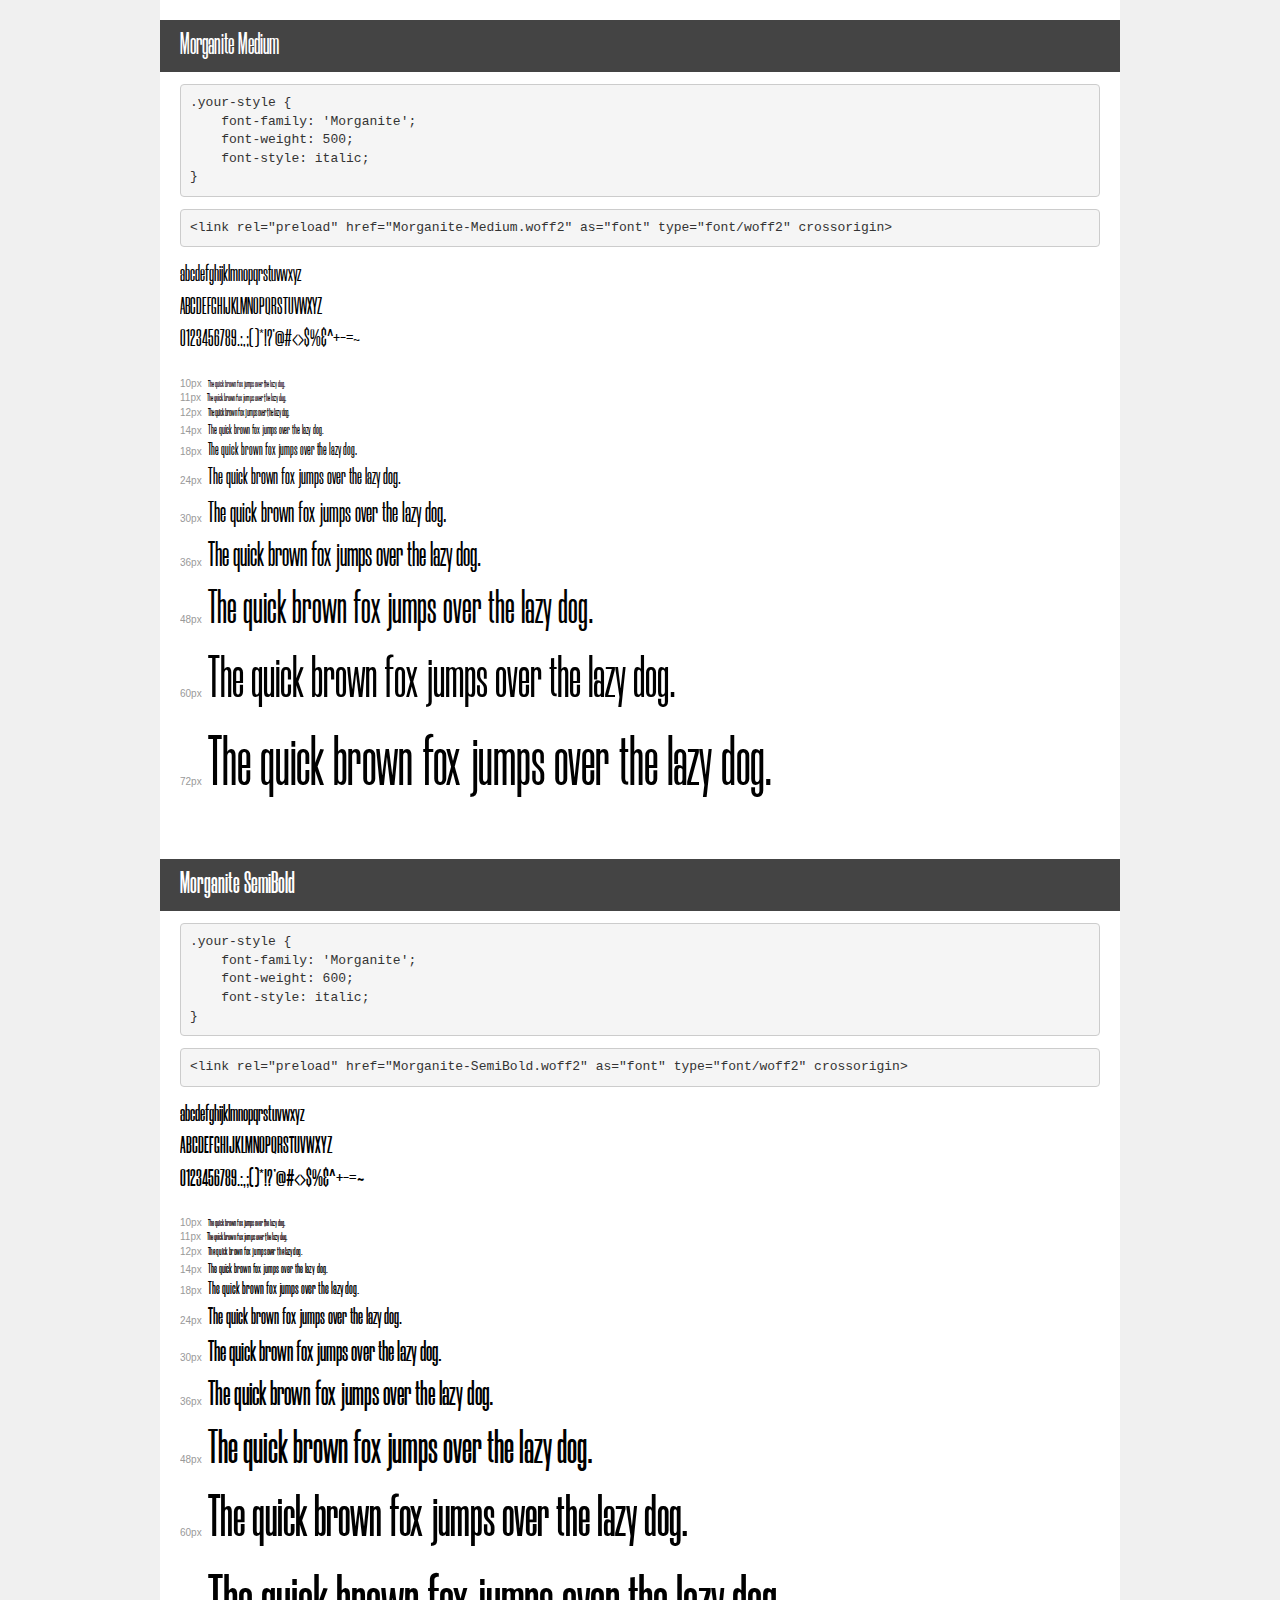
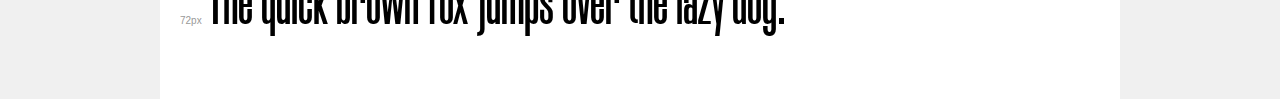
<file: assets/fonts/demo.html>
<!DOCTYPE html>
<html lang="en">
<head>
    <meta charset="utf-8">
    <meta http-equiv="X-UA-Compatible" content="IE=edge">
    <meta name="viewport" content="width=device-width, initial-scale=1">
    <meta name="robots" content="noindex, noarchive">
    <meta name="format-detection" content="telephone=no">
    <title>Transfonter demo</title>
    <link href="stylesheet.css" rel="stylesheet">
    <style>
        /*
        http://meyerweb.com/eric/tools/css/reset/
        v2.0 | 20110126
        License: none (public domain)
        */
        html, body, div, span, applet, object, iframe,
        h1, h2, h3, h4, h5, h6, p, blockquote, pre,
        a, abbr, acronym, address, big, cite, code,
        del, dfn, em, img, ins, kbd, q, s, samp,
        small, strike, strong, sub, sup, tt, var,
        b, u, i, center,
        dl, dt, dd, ol, ul, li,
        fieldset, form, label, legend,
        table, caption, tbody, tfoot, thead, tr, th, td,
        article, aside, canvas, details, embed,
        figure, figcaption, footer, header, hgroup,
        menu, nav, output, ruby, section, summary,
        time, mark, audio, video {
            margin: 0;
            padding: 0;
            border: 0;
            font-size: 100%;
            font: inherit;
            vertical-align: baseline;
        }
        /* HTML5 display-role reset for older browsers */
        article, aside, details, figcaption, figure,
        footer, header, hgroup, menu, nav, section {
            display: block;
        }
        body {
            line-height: 1;
        }
        ol, ul {
            list-style: none;
        }
        blockquote, q {
            quotes: none;
        }
        blockquote:before, blockquote:after,
        q:before, q:after {
            content: '';
            content: none;
        }
        table {
            border-collapse: collapse;
            border-spacing: 0;
        }
        /* demo styles */
        body {
            background: #f0f0f0;
            color: #000;
        }
        .page {
            background: #fff;
            width: 920px;
            margin: 0 auto;
            padding: 20px 20px 0 20px;
            overflow: hidden;
        }
        .font-container {
            overflow-x: auto;
            overflow-y: hidden;
            margin-bottom: 40px;
            line-height: 1.3;
            white-space: nowrap;
            padding-bottom: 5px;
        }
        h1 {
            position: relative;
            background: #444;
            font-size: 32px;
            color: #fff;
            padding: 10px 20px;
            margin: 0 -20px 12px -20px;
        }
        .letters {
            font-size: 25px;
            margin-bottom: 20px;
        }
        .s10:before {
            content: '10px';
        }
        .s11:before {
            content: '11px';
        }
        .s12:before {
            content: '12px';
        }
        .s14:before {
            content: '14px';
        }
        .s18:before {
            content: '18px';
        }
        .s24:before {
            content: '24px';
        }
        .s30:before {
            content: '30px';
        }
        .s36:before {
            content: '36px';
        }
        .s48:before {
            content: '48px';
        }
        .s60:before {
            content: '60px';
        }
        .s72:before {
            content: '72px';
        }
        .s10:before, .s11:before, .s12:before, .s14:before,
        .s18:before, .s24:before, .s30:before, .s36:before,
        .s48:before, .s60:before, .s72:before {
            font-family: Arial, sans-serif;
            font-size: 10px;
            font-weight: normal;
            font-style: normal;
            color: #999;
            padding-right: 6px;
        }
        pre {
            display: block;
            padding: 9px;
            margin: 0 0 12px;
            font-family: Monaco, Menlo, Consolas, "Courier New", monospace;
            font-size: 13px;
            line-height: 1.428571429;
            color: #333;
            font-weight: normal;
            font-style: normal;
            background-color: #f5f5f5;
            border: 1px solid #ccc;
            overflow-x: auto;
            border-radius: 4px;
        }
        /* responsive */
        @media (max-width: 959px) {
            .page {
                width: auto;
                margin: 0;
            }
        }
    </style>
</head>
<body>
<div class="page">
    <div class="demo">
        <h1 style="font-family: 'Morganite'; font-weight: 500; font-style: italic;">Morganite Medium</h1>
        <pre title="Usage">.your-style {
    font-family: 'Morganite';
    font-weight: 500;
    font-style: italic;
}</pre>
        <pre title="Preload (optional)">
&lt;link rel=&quot;preload&quot; href=&quot;Morganite-Medium.woff2&quot; as=&quot;font&quot; type=&quot;font/woff2&quot; crossorigin&gt;</pre>
        <div class="font-container" style="font-family: 'Morganite'; font-weight: 500; font-style: italic;">
            <p class="letters">
                abcdefghijklmnopqrstuvwxyz<br>
ABCDEFGHIJKLMNOPQRSTUVWXYZ<br>
                0123456789.:,;()*!?'@#&lt;&gt;$%&^+-=~
            </p>
            <p class="s10" style="font-size: 10px;">The quick brown fox jumps over the lazy dog.</p>
            <p class="s11" style="font-size: 11px;">The quick brown fox jumps over the lazy dog.</p>
            <p class="s12" style="font-size: 12px;">The quick brown fox jumps over the lazy dog.</p>
            <p class="s14" style="font-size: 14px;">The quick brown fox jumps over the lazy dog.</p>
            <p class="s18" style="font-size: 18px;">The quick brown fox jumps over the lazy dog.</p>
            <p class="s24" style="font-size: 24px;">The quick brown fox jumps over the lazy dog.</p>
            <p class="s30" style="font-size: 30px;">The quick brown fox jumps over the lazy dog.</p>
            <p class="s36" style="font-size: 36px;">The quick brown fox jumps over the lazy dog.</p>
            <p class="s48" style="font-size: 48px;">The quick brown fox jumps over the lazy dog.</p>
            <p class="s60" style="font-size: 60px;">The quick brown fox jumps over the lazy dog.</p>
            <p class="s72" style="font-size: 72px;">The quick brown fox jumps over the lazy dog.</p>
        </div>
    </div>

    <div class="demo">
        <h1 style="font-family: 'Morganite'; font-weight: 600; font-style: italic;">Morganite SemiBold</h1>
        <pre title="Usage">.your-style {
    font-family: 'Morganite';
    font-weight: 600;
    font-style: italic;
}</pre>
        <pre title="Preload (optional)">
&lt;link rel=&quot;preload&quot; href=&quot;Morganite-SemiBold.woff2&quot; as=&quot;font&quot; type=&quot;font/woff2&quot; crossorigin&gt;</pre>
        <div class="font-container" style="font-family: 'Morganite'; font-weight: 600; font-style: italic;">
            <p class="letters">
                abcdefghijklmnopqrstuvwxyz<br>
ABCDEFGHIJKLMNOPQRSTUVWXYZ<br>
                0123456789.:,;()*!?'@#&lt;&gt;$%&^+-=~
            </p>
            <p class="s10" style="font-size: 10px;">The quick brown fox jumps over the lazy dog.</p>
            <p class="s11" style="font-size: 11px;">The quick brown fox jumps over the lazy dog.</p>
            <p class="s12" style="font-size: 12px;">The quick brown fox jumps over the lazy dog.</p>
            <p class="s14" style="font-size: 14px;">The quick brown fox jumps over the lazy dog.</p>
            <p class="s18" style="font-size: 18px;">The quick brown fox jumps over the lazy dog.</p>
            <p class="s24" style="font-size: 24px;">The quick brown fox jumps over the lazy dog.</p>
            <p class="s30" style="font-size: 30px;">The quick brown fox jumps over the lazy dog.</p>
            <p class="s36" style="font-size: 36px;">The quick brown fox jumps over the lazy dog.</p>
            <p class="s48" style="font-size: 48px;">The quick brown fox jumps over the lazy dog.</p>
            <p class="s60" style="font-size: 60px;">The quick brown fox jumps over the lazy dog.</p>
            <p class="s72" style="font-size: 72px;">The quick brown fox jumps over the lazy dog.</p>
        </div>
    </div>

</div>
</body>
</html>
</file>
<file: assets/fonts/stylesheet.css>
@font-face {
    font-family: 'Morganite';
    src: url('Morganite-Medium.woff2') format('woff2'),
        url('Morganite-Medium.woff') format('woff');
    font-weight: 500;
    font-style: italic;
    font-display: swap;
}

@font-face {
    font-family: 'Morganite';
    src: url('Morganite-SemiBold.woff2') format('woff2'),
        url('Morganite-SemiBold.woff') format('woff');
    font-weight: 600;
    font-style: italic;
    font-display: swap;
}
</file>
